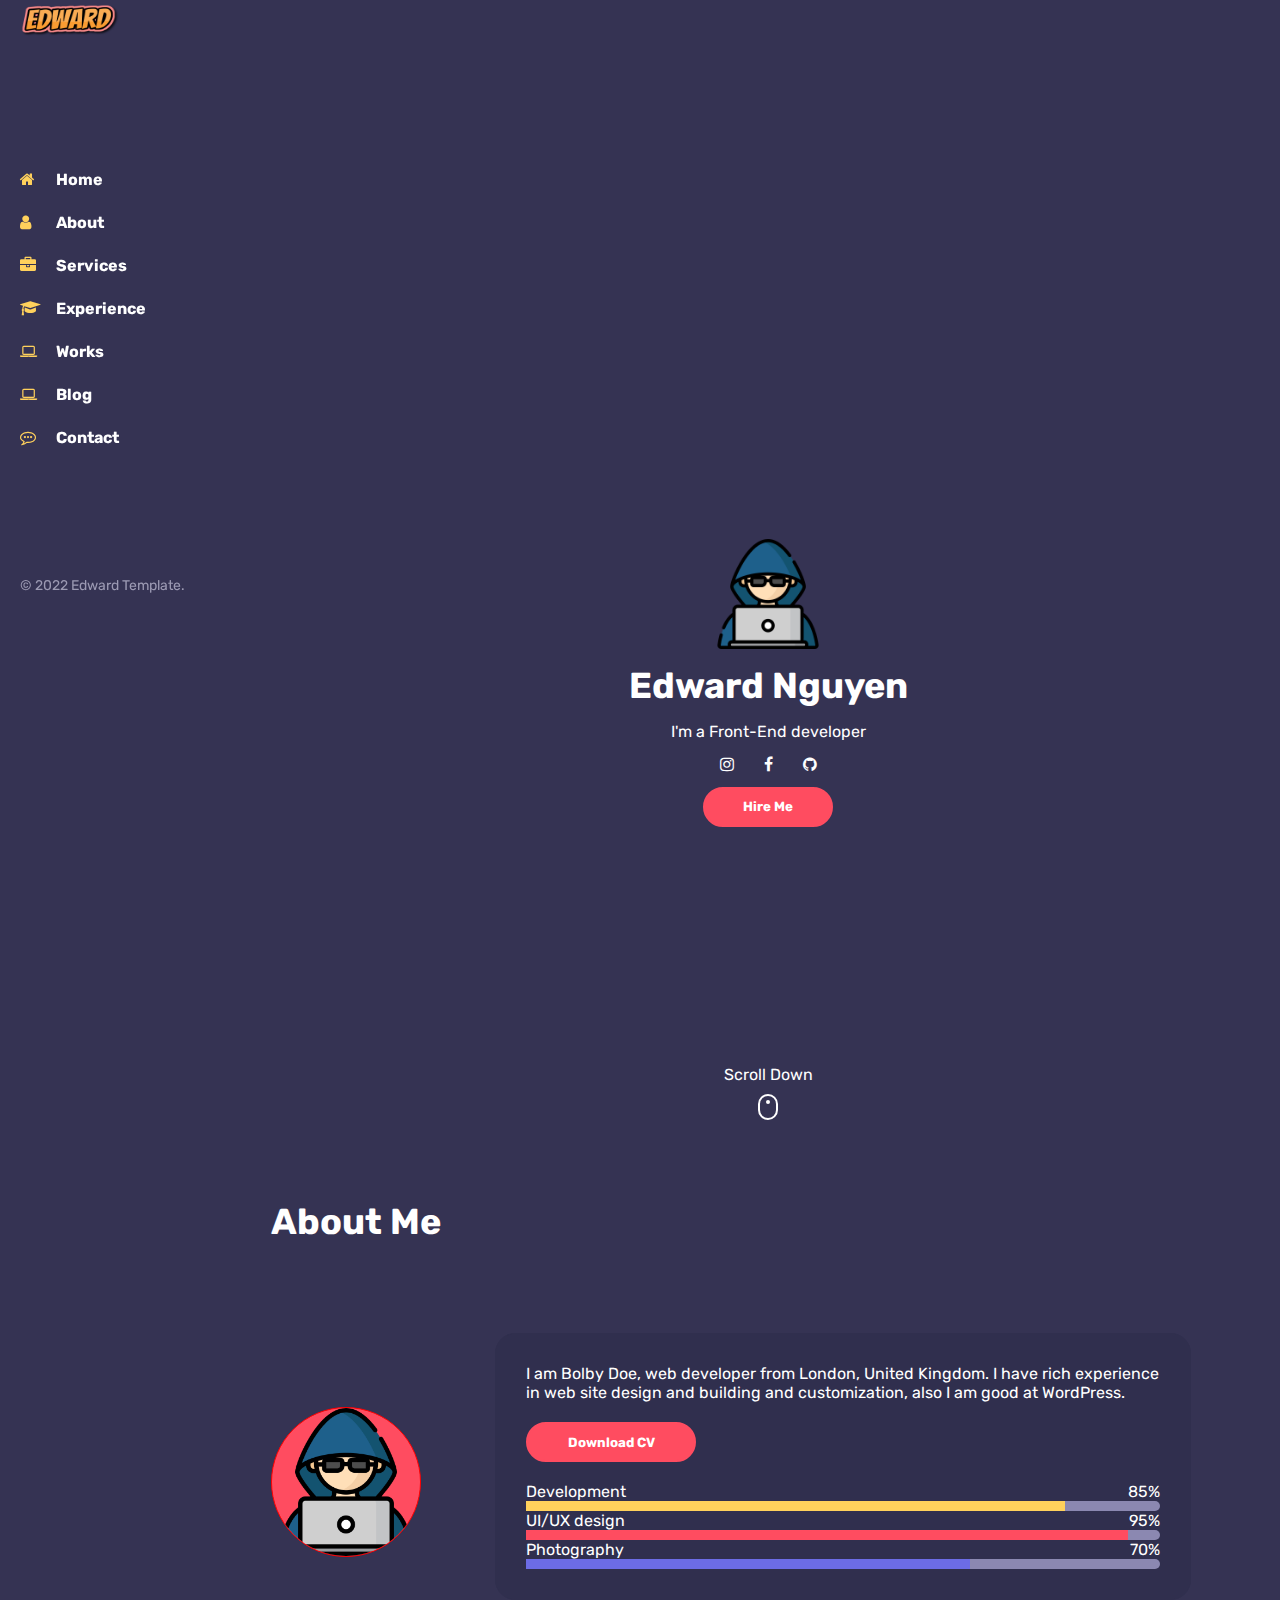
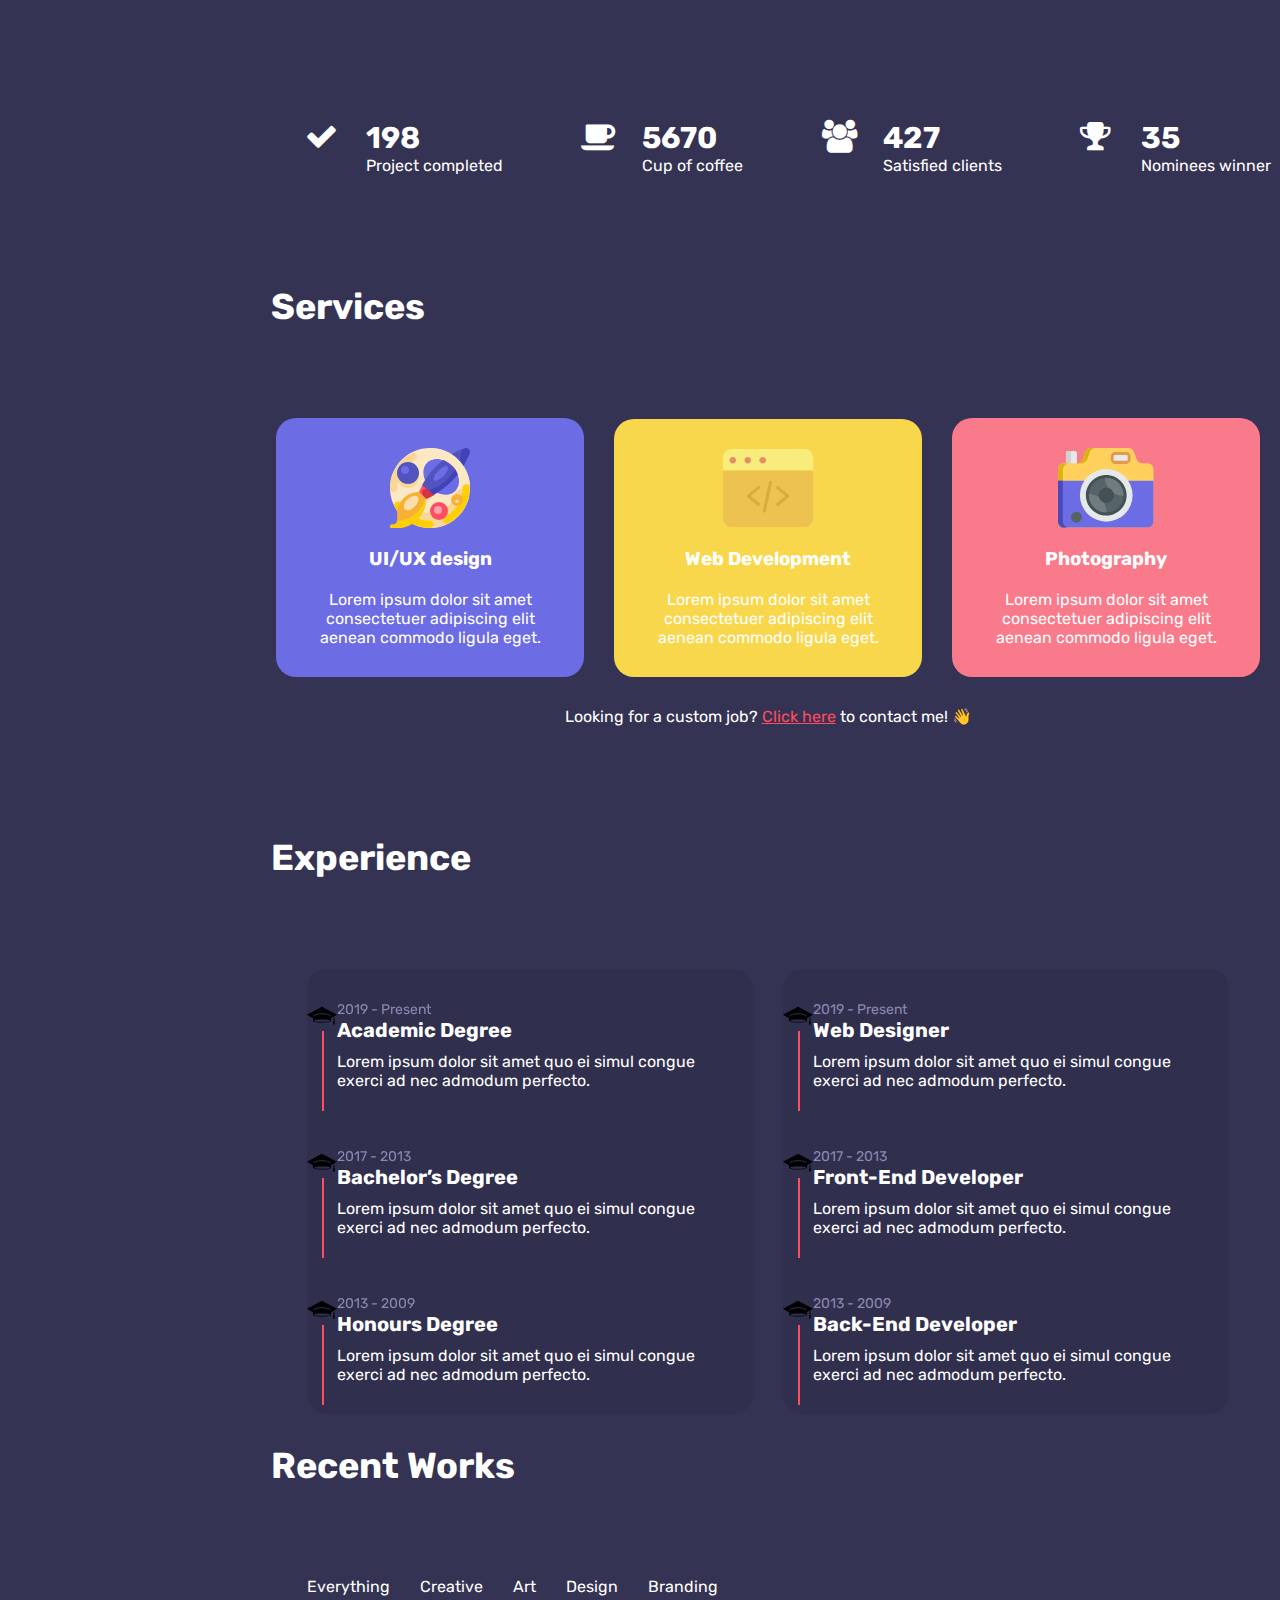
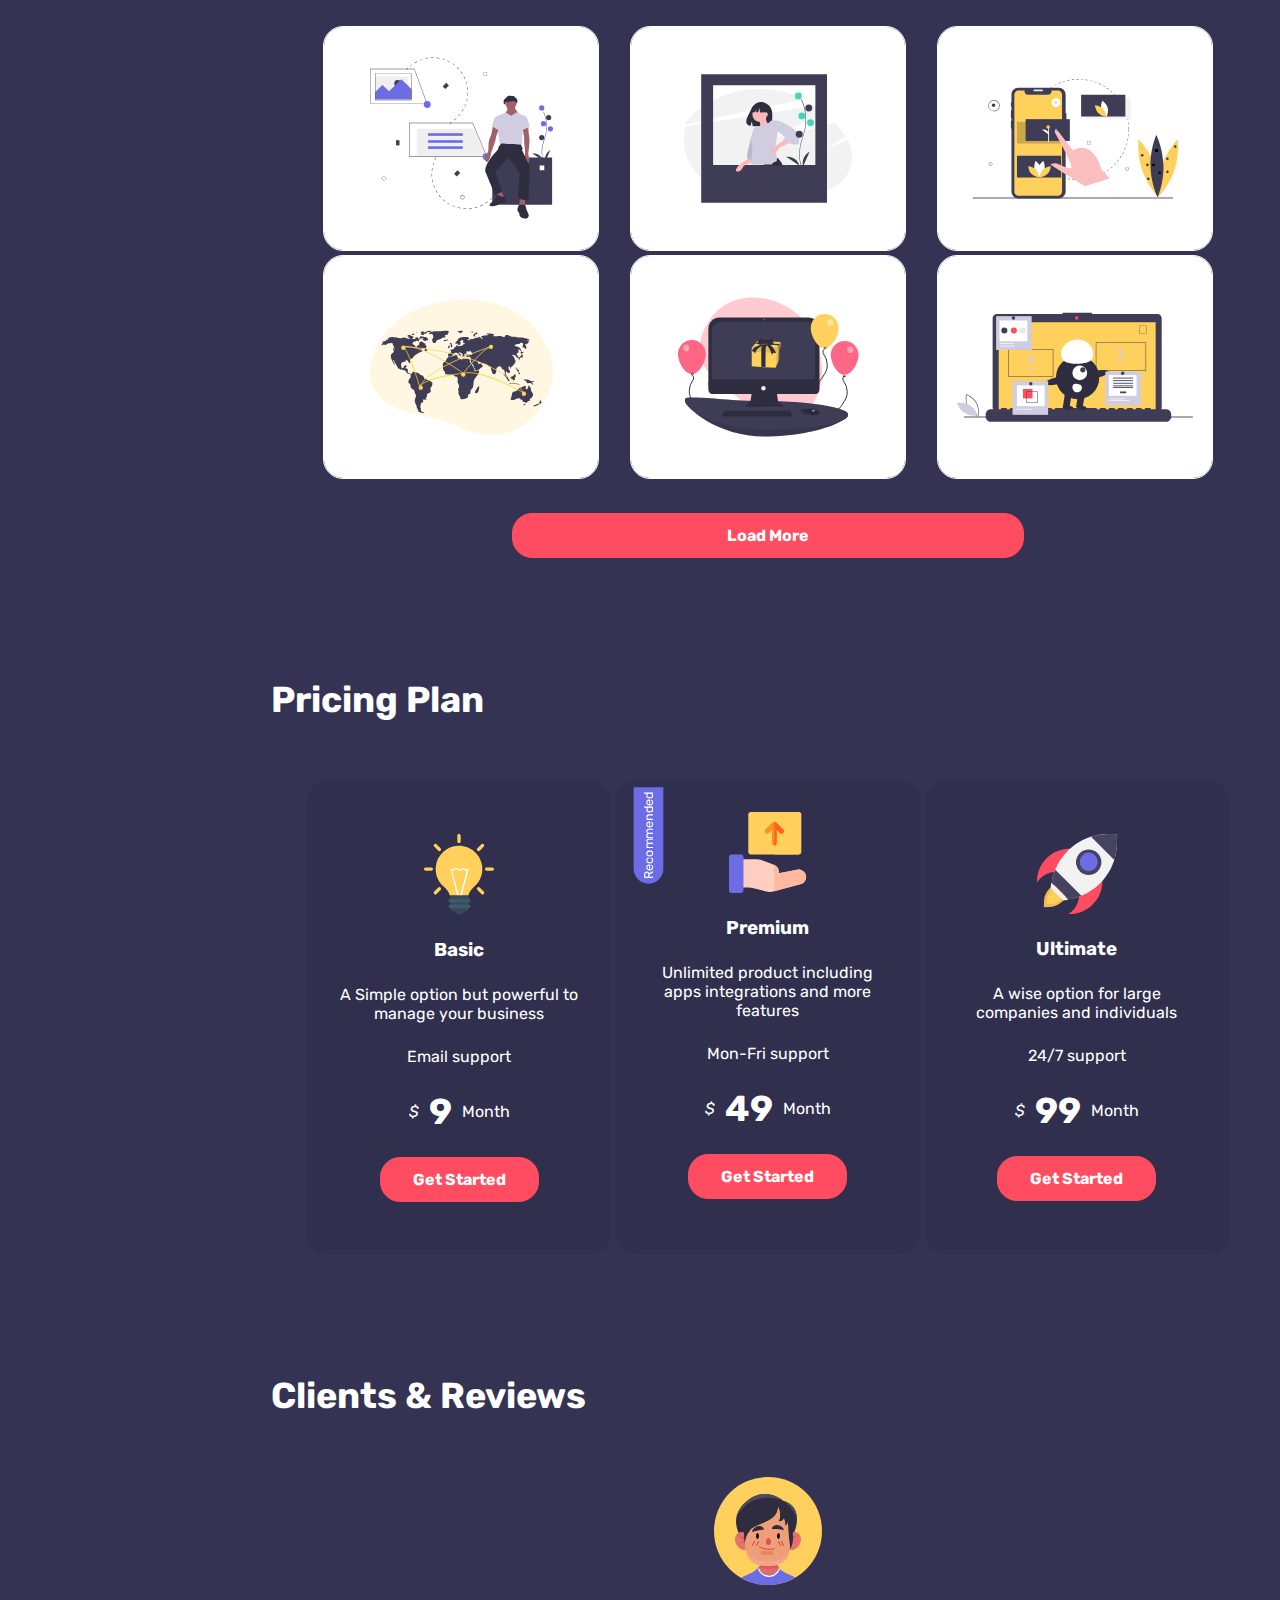
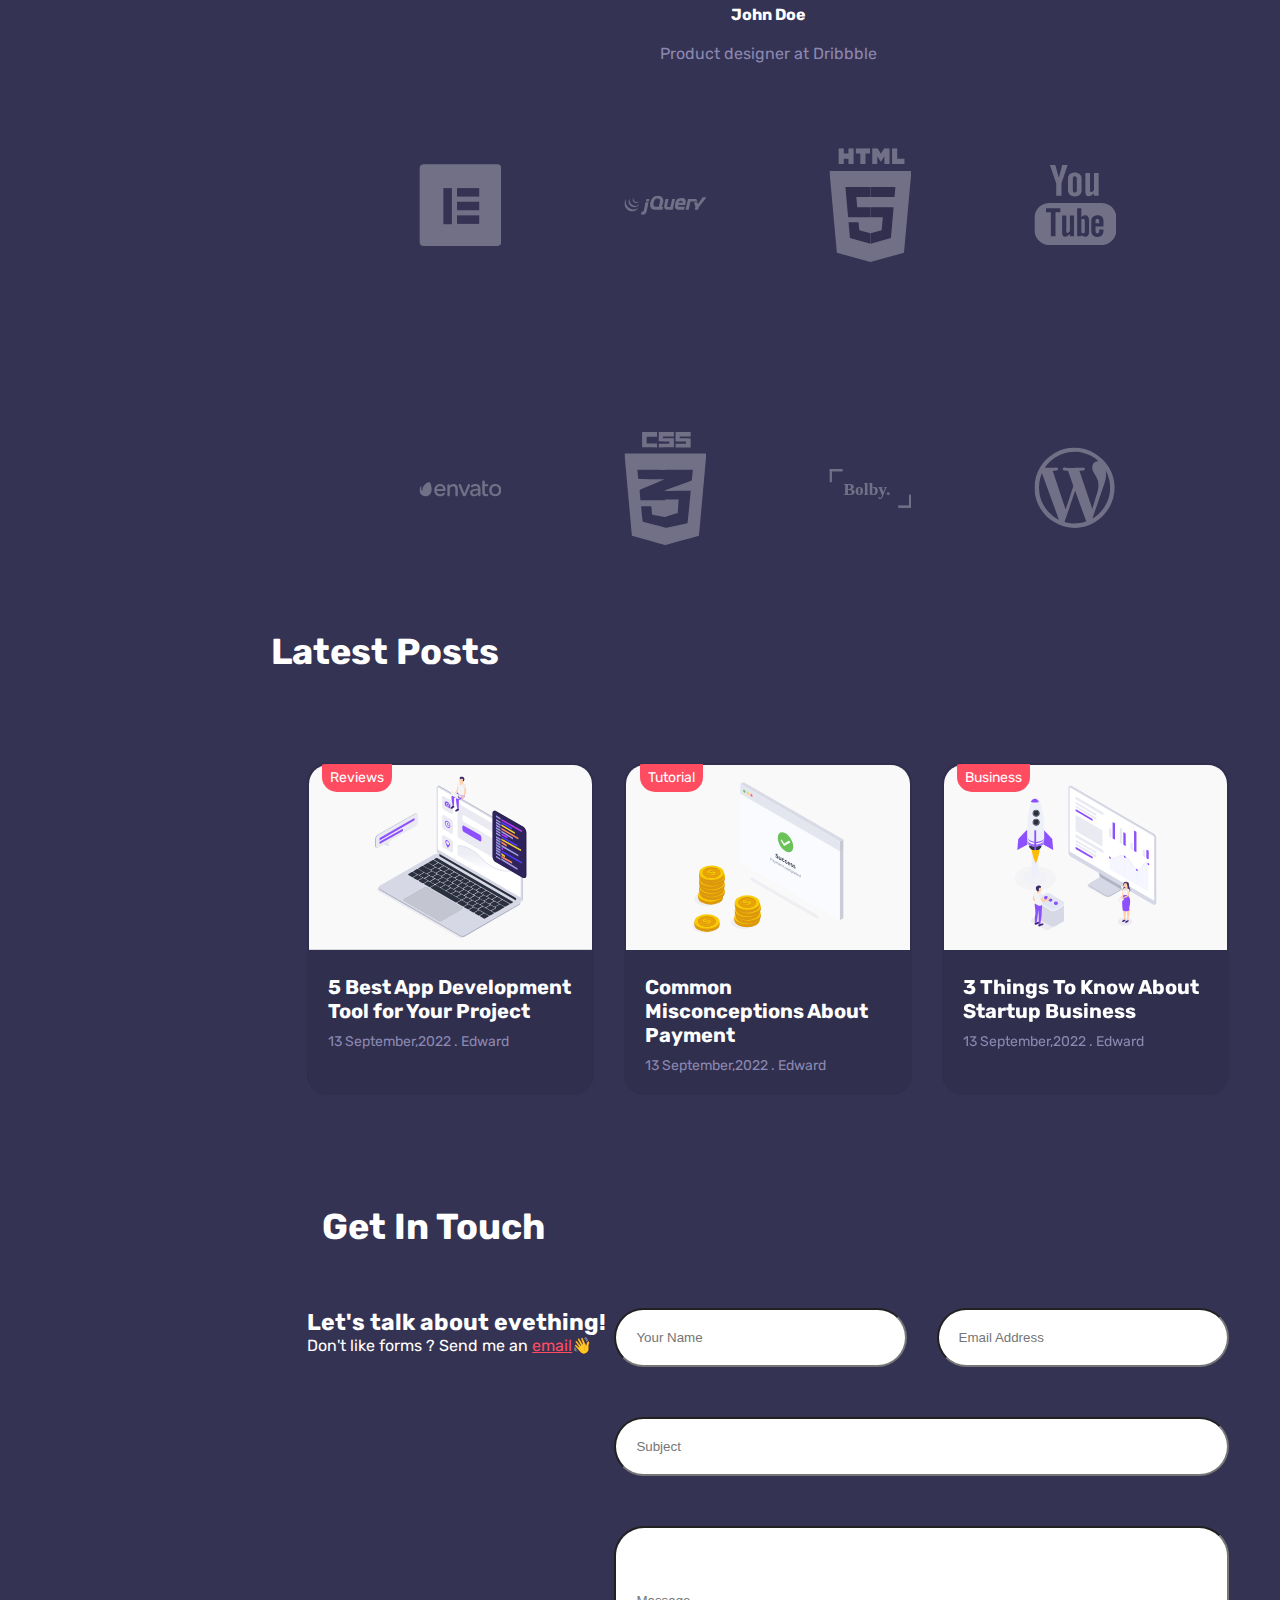
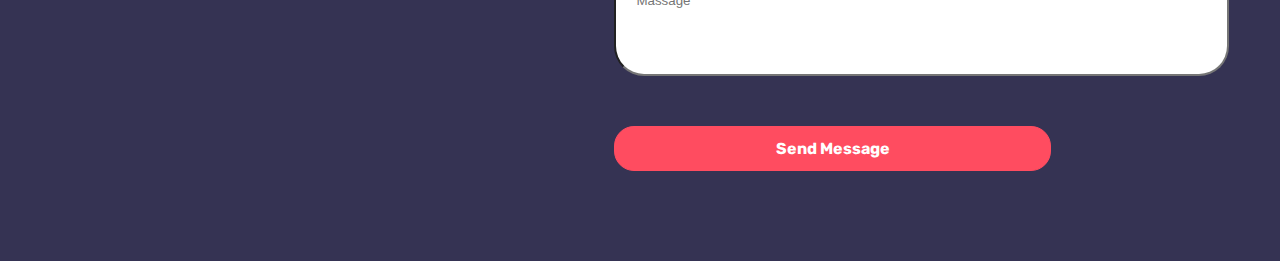
<file: index.html>
<!DOCTYPE html>
<html lang="en">

<head>
    <meta charset="UTF-8">
    <meta http-equiv="X-UA-Compatible" content="IE=edge">
    <meta name="viewport" content="width=device-width, initial-scale=1.0">
    <link rel="stylesheet" href="style.css">
    <link rel="stylesheet" href="rwd.css">
    <link rel="stylesheet" href="https://cdnjs.cloudflare.com/ajax/libs/font-awesome/4.7.0/css/font-awesome.min.css">
    <style>
        @import url('https://fonts.googleapis.com/css2?family=Rubik:wght@300;400;500;600;700;800&display=swap');
    </style>
    <title>Document</title>
</head>

<body>
    <div class="site-container">
        <!-- Desktop Header -->
        <div class="home-header-desktop">
            <img src="./assets/coollogo_com-13219397.png" alt="2">
            <!-- Menu Bar -->
            <nav>
                <ul class="vertical-menu">
                    <li>
                        <a href="#home">
                            <i class="fa fa-home" aria-hidden="true"></i>Home
                        </a>
                    </li>
                    <li>
                        <a href="#about">
                            <i class="fa fa-user" aria-hidden="true"></i>About
                        </a>
                    </li>
                    <li>
                        <a href="#services">
                            <i class="fa fa-briefcase" aria-hidden="true"></i>Services
                        </a>
                    </li>
                    <li>
                        <a href="#experience">
                            <i class="fa fa-graduation-cap" aria-hidden="true"></i>Experience
                        </a>
                    </li>
                    <li>
                        <a href="#work">
                            <i class="fa fa-laptop" aria-hidden="true"></i>Works
                        </a>
                    </li>
                    <li>
                        <a href="#blog">
                            <i class="fa fa-laptop" aria-hidden="true"></i>Blog
                        </a>
                    </li>
                    <li>
                        <a href="#contact">
                            <i class="fa fa-commenting-o" aria-hidden="true"></i><label>Contact</label>
                        </a>
                    </li>
                </ul>
            </nav>
            <p>© 2022 Edward Template.</p>
        </div>
        <div class="body-container">
            <!-- Home -->
            <div class="home" id="home">
                <!-- Mobile Header-->
                <div class="home-header-mobile">
                    <button>
                        <span><i class="fa fa-bars menu" aria-hidden="true"></i></span>
                    </button>
                    <img src="./assets/coollogo_com-13219397.png" alt="2">
                </div>
                <!-- Home Content -->
                <div class="home-content">
                    <img src="./assets/hacker.png" alt="avatar">
                    <h1>Edward Nguyen</h1>
                    <p>I'm a Front-End developer</p>
                    <div class="home-content__icon">
                        <i class="fa fa-instagram" aria-hidden="true"></i>
                        <i class="fa fa-facebook" aria-hidden="true"></i>
                        <i class="fa fa-github" aria-hidden="true"></i>
                    </div>
                    <button>Hire Me</button>
                </div>
                <!-- Mouse Scrool -->
                <div class="mouse-scroll-down">
                    <p>Scroll Down</p>
                    <span class="mouse">
                        <span class="wheel"></span>
                    </span>
                </div>
            </div>
            <!-- About -->
            <div class="about" id="about">
                <h2 class="section-title">About Me</h2>
                <div class="about-row">
                    <img src="./assets/hacker.png" alt="hacker">
                    <!-- About-Container -->
                    <div class="about-container">
                        <div class="about-container__p-btn">
                            <p>I am Bolby Doe, web developer from London, United Kingdom. I have rich experience in web
                                site
                                design
                                and
                                building and customization, also I am good at WordPress.</p>
                            <div class="downloadCV-btn">
                                <button>Download CV</button>
                            </div>
                        </div>
                        <div class="chart">
                            <div class="chart-info">
                                <label>Development</label>
                                <p>85%</p>
                            </div>
                            <div class="progress">
                                <div class="percent" style="width:85% ;background-color:rgb(255, 209, 92)"></div>
                            </div>
                            <div class="chart-info">
                                <label>UI/UX design</label>
                                <p>95%</p>
                            </div>
                            <div class="progress">
                                <div class="percent" style="width:95% ;background-color:rgb(255, 76, 96)"></div>
                            </div>
                            <div class="chart-info">
                                <label>Photography</label>
                                <p>70%</p>
                            </div>
                            <div class="progress">
                                <div class="percent" style="width:70% ;background-color:rgb(108, 108, 229)"></div>
                            </div>
                        </div>
                    </div>
                </div>
                <!-- About Lower -->
                <div class="about-lower">
                    <div class="about-lower-container">
                        <span>
                            <i class="fa fa-check" aria-hidden="true"></i>
                        </span>
                        <div class="h3-p">
                            <h3 style="font-size: 30px;">198</h3>
                            <p style="font-size: 16px">Project completed</p>
                        </div>
                    </div>
                    <div class="about-lower-container">
                        <span>
                            <i class="fa fa-coffee" aria-hidden="true">
                            </i>
                        </span>
                        <div class="h3-p">
                            <h3 style="font-size: 30px">5670</h3>
                            <p style="font-size: 16px">Cup of coffee</p>
                        </div>
                    </div>
                    <div class="about-lower-container">
                        <span>
                            <i class="fa fa-users" aria-hidden="true">
                            </i>
                        </span>
                        <div class="h3-p">
                            <h3 style="font-size: 30px">427</h3>
                            <p style="font-size: 16px">Satisfied clients</p>
                        </div>
                    </div>
                    <div class="about-lower-container">
                        <span>
                            <i class="fa fa-trophy" aria-hidden="true">
                            </i>
                        </span>
                        <div class="h3-p">
                            <h3 style="font-size: 30px">35</h3>
                            <p style="font-size: 16px">Nominees winner</p>
                        </div>
                    </div>
                </div>
            </div>
            <!-- Services -->
            <div class="services" id="services">
                <h2 class="section-title">Services</h2>
                <div class="service-container">
                    <div class="services-card" style="background-color:rgb(108, 108, 229)">
                        <img src="./assets/service-1.svg" alt="c1">
                        <h3>UI/UX design</h3>
                        <p>Lorem ipsum dolor sit amet consectetuer adipiscing elit aenean commodo ligula eget.</p>
                    </div>
                    <div class="services-card" style="background-color:rgb(249, 215, 76)">
                        <img src="./assets/service-2.svg" alt="c2">
                        <h3>Web Development</h3>
                        <p>Lorem ipsum dolor sit amet consectetuer adipiscing elit aenean commodo ligula eget.</p>
                    </div>
                    <div class="services-card" style="background-color:rgb(249, 123, 139)">
                        <img src="./assets/service-3.svg" alt="c3">
                        <h3>Photography</h3>
                        <p>Lorem ipsum dolor sit amet consectetuer adipiscing elit aenean commodo ligula eget.</p>
                    </div>
                </div>
                <p>Looking for a custom job? <a href="#contact">Click here</a> to contact me! 👋
                </p>
            </div>
            <!-- Experience -->
            <div class="experience" id="experience">
                <h2 class="section-title">Experience</h2>
                <div class="ex-container">
                    <div class="ex">
                        <div class="ex-content">
                            <span class="time">2019 - Present</span>
                            <h4>Academic Degree
                            </h4>
                            <p>Lorem ipsum dolor sit amet quo ei simul congue exerci ad nec admodum perfecto.</p>
                        </div>
                        <div class="ex-content">
                            <span class="time">2017 - 2013
                            </span>
                            <h4>Bachelor’s Degree</h4>
                            <p>Lorem ipsum dolor sit amet quo ei simul congue exerci ad nec admodum perfecto.</p>
                        </div>
                        <div class="ex-content">
                            <span class="time">2013 - 2009</span>
                            <h4>Honours Degree
                            </h4>
                            <p>Lorem ipsum dolor sit amet quo ei simul congue exerci ad nec admodum perfecto.</p>
                        </div>
                    </div>
                    <div class="ex">
                        <div class="ex-content">
                            <span class="time">2019 - Present
                            </span>
                            <h4>Web Designer
                            </h4>
                            <p>Lorem ipsum dolor sit amet quo ei simul congue exerci ad nec admodum perfecto.</p>
                        </div>
                        <div class="ex-content">
                            <span class="time">2017 - 2013
                            </span>
                            <h4>Front-End Developer
                            </h4>
                            <p>Lorem ipsum dolor sit amet quo ei simul congue exerci ad nec admodum perfecto.</p>
                        </div>
                        <div class="ex-content">
                            <span class="time">2013 - 2009
                            </span>
                            <h4>Back-End Developer
                            </h4>
                            <p>Lorem ipsum dolor sit amet quo ei simul congue exerci ad nec admodum perfecto.</p>
                        </div>
                    </div>
                </div>
            </div>
            <!-- Recent works -->
            <div class="recent-work" id="work">
                <h2 class="section-title">Recent Works</h2>
                <div class="rw-container">
                    <!-- Select Work -->
                    <select name="work" class="select-work">
                        <option value="everything">Everything</option>
                        <option value="crative">Creative</option>
                        <option value="art">Art</option>
                        <option value="desgin">Desgin</option>
                        <option value="branding">Branding</option>
                    </select>
                    <!-- Work Bar -->
                    <div class="work-bar">
                        <span>Everything</span>
                        <span>Creative</span>
                        <span>Art</span>
                        <span>Design</span>
                        <span>Branding</span>
                    </div>
                    <div class="rw-content">
                        <div class="rw-card">
                            <img src="./assets/1.svg" alt="1">
                            <div class="rw-hover">
                                <label>Art</label>
                                <h4>Project Managment Illustration</h4>
                                <span><i class="fa fa-search-plus" aria-hidden="true"></i>
                                </span>
                                <div class="mask"></div>
                            </div>
                        </div>
                        <div class="rw-card">
                            <img src="./assets/2.svg" alt="2">
                            <div class="rw-hover">
                                <label>Creative</label>
                                <h4>Guest App Walkthrough Screens</h4>
                                <span><i class="fa fa-ellipsis-h" aria-hidden="true"></i>
                                </span>
                                <div class="mask"></div>
                            </div>
                        </div>
                        <div class="rw-card">
                            <img src="./assets/3.svg" alt="3">
                            <div class="rw-hover">
                                <label>Branding</label>
                                <h4>Delivery App Wireframe</h4>
                                <span><i class="fa fa-video-camera" aria-hidden="true"></i>
                                </span>
                                <div class="mask"></div>
                            </div>
                        </div>
                        <div class="rw-card">
                            <img src="./assets/4.svg" alt="4">
                            <div class="rw-hover">
                                <label>Creative</label>
                                <h4>Onboarding Motivation</h4>
                                <span><i class="fa fa-music" aria-hidden="true"></i>
                                </span>
                                <div class="mask"></div>
                            </div>
                        </div>
                        <div class="rw-card">
                            <img src="./assets/5.svg" alt="5">
                            <div class="rw-hover">
                                <label>Art,Branding</label>
                                <h4>iMac Mockup Design</h4>
                                <span><i class="fa fa-picture-o" aria-hidden="true"></i>
                                </span>
                                <div class="mask"></div>
                            </div>
                        </div>
                        <div class="rw-card">
                            <img src="./assets/6.svg" alt="6">
                            <div class="rw-hover">
                                <label>Creative,Design</label>
                                <h4>Game Store App Concept</h4>
                                <span><i class="fa fa-link" aria-hidden="true"></i>
                                </span>
                                <div class="mask"></div>
                            </div>
                        </div>
                    </div>
                </div>
                <button>Load More</button>
            </div>
            <!-- Pricing Plan -->
            <div class="pricing-plan">
                <h2 class="section-title">Pricing Plan</h2>
                <div class="pricing-plan-container">
                    <div class="pricing-plan-box">
                        <img src="./assets/price-1.svg" alt="">
                        <h3>Basic</h3>
                        <p>A Simple option but powerful to manage your business</p>
                        <p>Email support</p>
                        <span class="price-month">
                            <em>$</em><span class="price">9</span>Month
                        </span>
                        <button>Get Started
                        </button>
                    </div>
                    <div class="pricing-plan-box pricing-plan-box2">
                        <img src="./assets/price-2.svg" alt="">
                        <h3>Premium</h3>
                        <p>Unlimited product including apps integrations and more features</p>
                        <p>Mon-Fri support</p>
                        <span class="price-month">
                            <em>$</em><span class="price">49</span>Month
                        </span>
                        <button>Get Started
                        </button>
                        <div class="recommend">
                            <label>Recommended</label>
                        </div>
                    </div>
                    <div class="pricing-plan-box">
                        <img src="./assets/price-3.svg" alt="">
                        <h3>Ultimate</h3>
                        <p>A wise option for large companies and individuals</p>
                        <p>24/7 support</p>
                        <span class="price-month">
                            <em>$</em><span class="price">99</span>Month
                        </span>
                        <button>Get Started
                        </button>
                    </div>
                </div>
            </div>
            <!-- Clients & Reviews -->
            <div class="clients-review">
                <h2 class="section-title">Clients & Reviews</h2>
                <div class="client-review-container">
                    <div class="review-box">
                        <div class="review-box1">
                            <img src="./assets/avatar-1.svg" alt="">
                            <h4>John Doe</h4>
                            <p style="color:#8b88b1">Product designer at Dribbble</p>
                        </div>
                        <div class="review-box2">
                            <img src="./assets/avatar-1.svg" alt="">
                            <h4>John Doe</h4>
                            <p style="color:#8b88b1">Product designer at Dribbble</p>
                        </div>
                    </div>
                    <div class="logo-box">
                        <img src="./assets/client-1-light.svg" alt="">
                        <img src="./assets/client-2-light.svg" alt="">
                        <img src="./assets/client-3-light.svg" alt="">
                        <img src="./assets/client-4-light.svg" alt="">
                        <img src="./assets/client-5-light.svg" alt="">
                        <img src="./assets/client-6-light.svg" alt="">
                        <img src="./assets/client-7-light.svg" alt="">
                        <img src="./assets/client-8-light.svg" alt="">
                    </div>
                </div>
            </div>
            <!-- Latest Posts -->
            <div class="latest-post" id="blog">
                <h2 class="section-title">Latest Posts</h2>
                <div class="post-box-container">
                    <div class="post-box">
                        <div class="post-box__img">
                            <img src="./assets/post1.svg" alt="">
                        </div>
                        <div class="detail">
                            <h3 style="font-size:20px;">5 Best App Development Tool for Your Project</h3>
                            <span class="post-detail">13 September,2022 . Edward</span>
                        </div>
                        <label class="label-absolute">Reviews</label>
                    </div>
                    <div class="post-box">
                        <div class="post-box__img">
                            <img src="./assets/post2.svg" alt="">
                        </div>
                        <div class="detail">
                            <h3 style="font-size:20px;">Common Misconceptions About Payment</h3>
                            <span class="post-detail">13 September,2022 . Edward</span>
                        </div>
                        <label class="label-absolute">Tutorial</label>
                    </div>
                    <div class="post-box">
                        <div class="post-box__img">
                            <img src="./assets/post3.svg" alt="">
                        </div>
                        <div class="detail">
                            <h3 style="font-size:20px;">3 Things To Know About Startup Business</h3>
                            <span class="post-detail">13 September,2022 . Edward</span>
                        </div>
                        <label class="label-absolute">Business</label>
                    </div>
                </div>
            </div>
            <!-- Get In Touch -->
            <div class="get-in-touch" id="contact">
                <h2 class="section-title">Get In Touch</h2>
                <div class="reponsive-contact">
                    <div class="contact-h3-p">
                        <h3 style="font-size:23px;">Let's talk about evething!</h3>
                        <p>Don't like forms ? Send me an <a href="mailto:nmh1496@gmail.com">email</a>👋</p>
                    </div>
                    <!-- Contact Form -->
                    <div class="form">
                        <div class="name-email">
                            <input type="text" name="input-name" id="input-name" placeholder="Your Name"
                                required="required" data-error="Name is required.">
                            <input type="text" name="input-email" id="input-email" placeholder="Email Address"
                                required="required">
                        </div>
                        <input type="text" name="input-subject" id="input-subject" placeholder="Subject"
                            required="required">
                        <input type="text" name="input-message" id="input-message" placeholder="Massage"
                            required="required">
                        <button>Send Message</button>
                    </div>
                </div>
            </div>
        </div>
    </div>
</body>

</html>
</file>
<file: style.css>
:root {
    --background-color: #353353;
    --color: #fff;
    --font: 'Rubik', sans-serif;
}

* {
    margin: 0;
    padding: 0px;
    box-sizing: border-box;
}

body {
    background-color: var(--background-color);
    width: 100vw;
    font-family: var(--font);
    height: 100vh;
}

.home {
    width: 100%;
    height: 100vh;
    background-color: var(--background-color);
    color: var(--color);
}

.home-header-desktop {
    display: none;
}

.home-header-mobile {
    display: flex;
    flex-direction: row;
    gap: 15px;
    padding: 10px;
}

.home-header-mobile img,
.home-header-desktop img {
    width: 100px;
    height: 40px;
    cursor: pointer;
}

.home-header-mobile i {
    font-size: 30px !important;
    color: #fff;
    background-color: var(--background-color);
}

.home-header-mobile button {
    background-color: var(--background-color);
    border: none;
    cursor: pointer;
}

.home-content {
    height: 85%;
    display: flex;
    flex-direction: column;
    justify-content: center;
    justify-self: center;
    align-items: center;
    gap: 15px;
}

h1 {
    font-size: 36px;
    font-weight: 700;
}

.home-content p {
    font-size: 16px;
    font-weight: 400;
}

.home-content img {
    width: 110px;
    height: 110px;
}

.home-content__icon {
    display: flex;
    gap: 30px;
}

.home-content__icon i {
    cursor: pointer;
}

.home-content button {
    width: 130px;
    height: 40px;
    border: 2px solid #FF4C60;
    background-color: #FF4C60;
    border-radius: 20px;
    color: #fff;
    font-family: var(--font);
    font-weight: 700;
    cursor: pointer;
}

.mouse-scroll-down {
    display: flex;
    justify-content: center;
    align-items: center;
    flex-direction: column;
    gap: 10px;
    cursor: pointer;
    margin-bottom: 150px;
}

.mouse {
    width: 20px;
    height: 26px;
    border: 2px solid white;
    border-radius: 10px;
    position: relative;
    display: flex;
    justify-content: center;
    align-items: center;
}

.wheel {
    position: absolute;
    width: 4px;
    height: 4px;
    border-radius: 100%;
    background-color: #fff;
    display: block;
    top: 4px;
    animation-name: scroll;
    animation-duration: 2.2s;
    animation-timing-function: cubic-bezier(.15, .41, .69, .94);
    animation-iteration-count: infinite;
}

@keyframes scroll {
    10% {
        transform: translateY(0px);
        opacity: 1;
    }

    100% {
        transform: translateY(5px);
        opacity: 0;
    }
}

.about {
    width: 100%;
    background-color: var(--background-color);
    color: var(--color);
    display: flex;
    justify-content: flex-start;
    flex-direction: column;
}

.about img {
    width: 150px;
    height: 150px;
    border: 1px solid red;
    border-radius: 100%;
    background-color: #FF4C60;
}

.about-container {
    width: 90%;
    background-color: #302f4e !important;
    border: 1px solid #302f4e;
    border-radius: 20px;
    margin: auto;
    padding: 30px;
    display: flex;
    gap: 20px;
    flex-direction: column;
    margin-top: 30px;
    margin-bottom: 60px;
}

.about-row {
    display: flex;
    flex-direction: column;
    align-items: center;
}

.about-container button {
    width: 170px;
    height: 40px;
    border-radius: 30px;
    background-color: #FF4C60;
    color: #fff;
    font-family: var(--font);
    font-weight: 700;
    border: 2px solid #FF4C60;
    cursor: pointer;
    margin-top: 20px;
}

.chart-info {
    display: flex;
    justify-content: space-between;
}

.chart .progress {
    width: 100%;
    height: 10px;
    background-color: #8b88b1;
    position: relative;
    border-radius: 10px;
}

.chart .progress .percent {
    height: 100%;
    top: 0;
    left: 0;
    position: absolute;

}

.about-lower {
    justify-content: flex-start;
    display: flex;
    flex-direction: column;
    gap: 30px;
    margin-bottom: 110px;
    margin-top: 60px;
    width: 100%;
}

.about-lower-container {
    display: flex;
    flex-direction: row;
    gap: 24px;
    margin-left: 40px;
}

.h3-p {
    display: flex;
    flex-direction: column;
}

.about-lower-container i {
    width: 37px;
    height: 37px;
    font-size: 33px;
}

.services {
    width: 100%;
    background-color: var(--background-color);
    color: var(--color);
    display: flex;
    flex-direction: column;
    gap: 30px;
    margin-bottom: 110px;
}

.service-container {
    display: flex;
    flex-direction: column;
    justify-content: center;
    align-items: center;
    gap: 30px;
}

.services-card {
    width: 80%;
    display: flex;
    justify-content: center;
    align-items: center;
    text-align: center;
    flex-direction: column;
    padding: 30px;
    gap: 20px;
    border-radius: 20px;
}

.services-card:hover {
    transform: translateY(-10px);
}

.experience {
    width: 100%;
    display: flex;
    flex-direction: column;
    gap: 30px;
    color: var(--color);
}

.ex {
    width: 80%;
    background-color: #302f4e !important;
    margin: auto;
    margin-bottom: 30px;
    padding: 30px;
    border-radius: 20px;
    display: flex;
    gap: 56px;
    flex-direction: column;

}

.ex-content span {
    font-size: 14px;
    margin-bottom: 14px;
    color: #8b88b1;
    position: relative;
}

.ex-content span::before {
    content: '';
    background-image: url(./assets/graduation-cap-svgrepo-com.svg);
    background-repeat: no-repeat;
    background-size: 100%;
    background-position: center;
    color: #FF4C60;
    position: absolute;
    width: 30px;
    height: 30px;
    top: 0;
    left: -30px;
}

.ex-content span::after {
    content: '';
    width: 2px;
    height: 80px;
    background-color: #FF4C60;
    position: absolute;
    left: -15px;
    top: 30px;
}

.ex-content h4 {
    font-size: 20px;
    margin-bottom: 10px;
}

.ex-content p {
    font-size: 16px;
}

.recent-work {
    width: 100%;
    display: flex;
    flex-direction: column;
    gap: 30px;
    color: var(--color);
    margin-bottom: 120px;
}

.recent-work select {
    width: 90%;
    border-radius: 10px;
    font-size: 16px;
    padding: 5px;
    margin: auto;
}

.rw-container {
    display: flex;
    flex-direction: column;
    margin: auto;
    gap: 30px;
    width: 90%;
}

.rw-card {
    position: relative;
}


.rw-card img {
    width: 100%;
    border: 1px solid white;
    border-radius: 20px;
    position: relative;
}

.rw-container:hover .rw-hover {
    display: flex;
    justify-content: flex-start;
    align-content: space-around;
    flex-direction: column;
    cursor: pointer;
}

.rw-hover {
    display: none;
}

.rw-hover label {
    background-color: #FF4C60;
    border-bottom-left-radius: 15px;
    border-bottom-right-radius: 15px;
    font-size: 14px;
    display: inline-block;
    padding: 3px 10px;
    position: absolute;
    top: 0;
    left: 20px;
    opacity: 1;
    z-index: 1;
}

.rw-hover h4 {
    position: absolute;
    top: 30%;
    opacity: 0;
    font-size: 20px;
    color: #FFF;
    opacity: 1;
    z-index: 1;
    left: 15px;
}

.rw-hover i {
    position: absolute;
    color: #FFF;
    font-size: 20px;
    display: block;
    background: #FFD15C;
    border-radius: 100%;
    height: 40px;
    line-height: 42px;
    text-align: center;
    bottom: 20px;
    left: 20px;
    width: 40px;
    opacity: 1;
    z-index: 1;
}

.mask {
    background-color: #6C6CE5;
    position: absolute;
    left: 0;
    top: 0;
    opacity: 0.5;
    height: 100%;
    width: 100%;
}

.recent-work button {
    color: #FFF;
    background: #FF4C60;
    padding: 12px 32px;
    border-radius: 20px;
    border: 1px solid #FF4C60;
    font-family: "Rubik", sans-serif;
    font-size: 16px;
    font-weight: 700;
    width: 50%;
    margin: auto;
    cursor: pointer;
}

.pricing-plan {
    width: 100%;
    display: flex;
    flex-direction: column;
    color: var(--color);
}

.pricing-plan-container {
    width: 90%;
    display: flex;
    flex-direction: column;
    margin: auto;
    gap: 30px;

}

.pricing-plan-box {
    width: 100%;
    display: flex;
    flex-direction: column;
    justify-content: center;
    align-items: center;
    background: #302f4e !important;
    border: 1px solid #302f4e;
    border-radius: 20px;
    padding: 30px;
    gap: 24px;
    text-align: center;
}

.pricing-plan-box button {
    color: #FFF;
    background: #FF4C60;
    padding: 12px 32px;
    border-radius: 20px;
    border: 1px solid #FF4C60;
    font-family: "Rubik", sans-serif;
    font-size: 16px;
    font-weight: 700;
    cursor: pointer;
}

.pricing-plan-box2 {
    position: relative;
}

.recommend label {
    background-color: rgb(108, 108, 229);
    padding: 5px 8px;
    border-top-left-radius: 20px;
    border-top-right-radius: 20px;
    position: absolute;
    top: 0%;
    left: 5%;
    font-size: 14px;
    font-weight: 400;
    writing-mode: vertical-lr;
    transform: scale(-0.9);
}

.price {
    font-size: 36px;
    font-weight: 700;
}

.price-month {
    display: flex;
    gap: 10px;
    align-items: center;
}

.review-box2 {
    display: none;
}

.clients-review {
    width: 100%;
    color: var(--color);
    display: flex;
    flex-direction: column;
    margin-top: 120px;
}

.client-review-container {
    width: 80%;
    display: flex;
    flex-direction: column;
    margin: auto;
}

.review-box1 {
    display: flex;
    justify-content: center;
    align-items: center;
    flex-direction: column;
    gap: 20px;
}

.logo-box {
    display: flex;
    flex-direction: row;
    flex-wrap: wrap;
}

.logo-box img {
    width: 50%;
    transform: scale(40%);
}

.latest-post {
    width: 100%;
    color: var(--color);
    display: flex;
    flex-direction: column;
    gap: 30px;
    margin-bottom: 110px;
}

.post-box-container {
    width: 80%;
    display: flex;
    flex-direction: column;
    margin: auto;
    gap: 30px;
}

.latest-post h2 {
    margin-bottom: 60px;
}

.post-box img {
    width: 100%;
    border: 1px solid #302f4e;
    border-top-left-radius: 20px;
    border-top-right-radius: 20px;
    cursor: pointer;
}

.post-box {
    width: 100%;
    border: 1px solid #302f4e;
    border-radius: 20px;
    background-color: #302f4e;
    position: relative;
    overflow: hidden;
}

.label-absolute {
    background-color: #ff4c60;
    border-radius: 0px 0px 15px 15px;
    color: #ffffff;
    font-size: 14px;
    line-height: 23.8px;
    padding: 2px 8px;
    position: absolute;
    top: 0;
    left: 5%;
}

.post-detail {
    font-size: 14px;
    color: #8b88b1;
}

.detail {
    padding: 20px;
    display: flex;
    flex-direction: column;
    gap: 10px;
}

.detail h3:hover {
    cursor: pointer;
    color: #FF4C60;
}

.get-in-touch {
    width: 100%;
    display: flex;
    flex-direction: column;
    color: var(--color);
    text-align: start;
}

.form {
    width: 90%;
    display: flex;
    flex-direction: column;
    margin: auto;
    gap: 50px;
    margin-bottom: 90px;
}

.form input {
    padding: 20px;
    border-radius: 30px;
}

#input-message {
    height: 150px;
}

.form button {
    color: #FFF;
    background: #FF4C60;
    padding: 12px 32px;
    border-radius: 20px;
    border: 1px solid #FF4C60;
    font-family: "Rubik", sans-serif;
    font-size: 16px;
    font-weight: 700;
    align-items: flex-start;
    width: 71%;
    cursor: pointer;
}

.body-container-content {
    width: 80%;
    display: flex;
    flex-direction: column;
    margin: auto;
}

.section-title {
    text-align: start !important;
    font-size: 36px;
    font-weight: 700;
    margin-left: 15px;
    margin-bottom: 60px;
}

.services p {
    margin: auto;
}

.work-bar {
    display: none;
}

.name-email {
    display: flex;
    flex-direction: column;
    gap: 30px;
}

.contact-h3-p {
    margin-bottom: 120px;
}

.services>p>a {
    color: #FF4C60;
}

.contact-h3-p>p>a {
    color: #FF4C60;
}

.post-box:hover {
    transform: translateY(-10px);
}

.post-box__img:hover {
    overflow: hidden;
    transform: scale(1.2)
}
</file>
<file: rwd.css>
@media screen and (min-width: 768px) {
    .about-row img {
        max-width: 20%;

    }

    .about-container {
        max-width: 70%;
    }

    .about-row {
        flex-direction: row;
        margin: 0 15px;
    }

    .about-lower {
        flex-direction: row;
        gap: 20px;
    }

    .service-container {
        flex-direction: row;
        margin: 0 20px;
    }

    .ex-container {
        display: flex;
        flex-direction: row;
        gap: 30px;
        width: 90%;
        margin: auto;
    }

    .work-bar {
        display: none;
        flex-direction: row;
        justify-content: flex-start;
        gap: 30px;
        color: var(--color);
        cursor: pointer;
    }

    .rw-content {
        display: flex;
        flex-wrap: wrap;
    }

    .rw-card {
        width: 30%;
        margin: auto;
    }

    .pricing-plan-container {
        flex-direction: row;
        width: 90%;
        gap: 5px;
    }

    .logo-box {
        flex-wrap: wrap;
    }

    .logo-box img {
        width: 25%;
    }

    .post-box-container {
        flex-direction: row;
        width: 90%;
    }

    .get-in-touch {
        display: flex;
        flex-direction: column;
        width: 90%;
        margin: auto;
    }

    .reponsive-contact {
        display: flex;
    }

    .contact-h3-p {
        flex: 30;
    }

    .form {
        flex: 60;
        margin-top: none;
    }

    .name-email {
        display: flex;
        flex-direction: row;
    }

    #input-name {
        flex: 50;
    }

    #input-email {
        flex: 50;
    }

}

@media screen and (min-width: 1024px) {
    .home-header-mobile {
        display: none;
    }

    .home-header-desktop {
        display: flex;
        flex-direction: column;
        gap: 130px;
        position: fixed;
        margin-left: 20px;
        left: 0;
        width: 30%;
        align-content: space-around;
    }

    .vertical-menu {
        display: flex;
        flex-direction: column;
        gap: 24px;
    }

    .vertical-menu i {
        color: #FFD15C;
        width: 16px;
        height: 16px;
        margin-right: 20px;
    }

    .vertical-menu li {
        list-style: none;
        display: flex;
        font-size: 16px;
        cursor: pointer;
        font-weight: 700;
    }

    .site-container {
        width: 100%;
        display: flex;
        flex-direction: row;
        justify-content: flex-end
    }

    .body-container {
        width: 80%;
    }

    .home-header-desktop p {
        color: #9c9ab3;
        font-size: 14px;
        display: inline;
    }

    .about-lower {
        justify-content: space-around;
    }

    .home-content {
        margin-top: 300px;
    }

    .vertical-menu a {
        color: white;
        text-decoration: none;
    }

    .select-work {
        display: none;
    }

    .work-bar {
        display: flex;
        justify-self: flex-start;
    }

}
</file>
